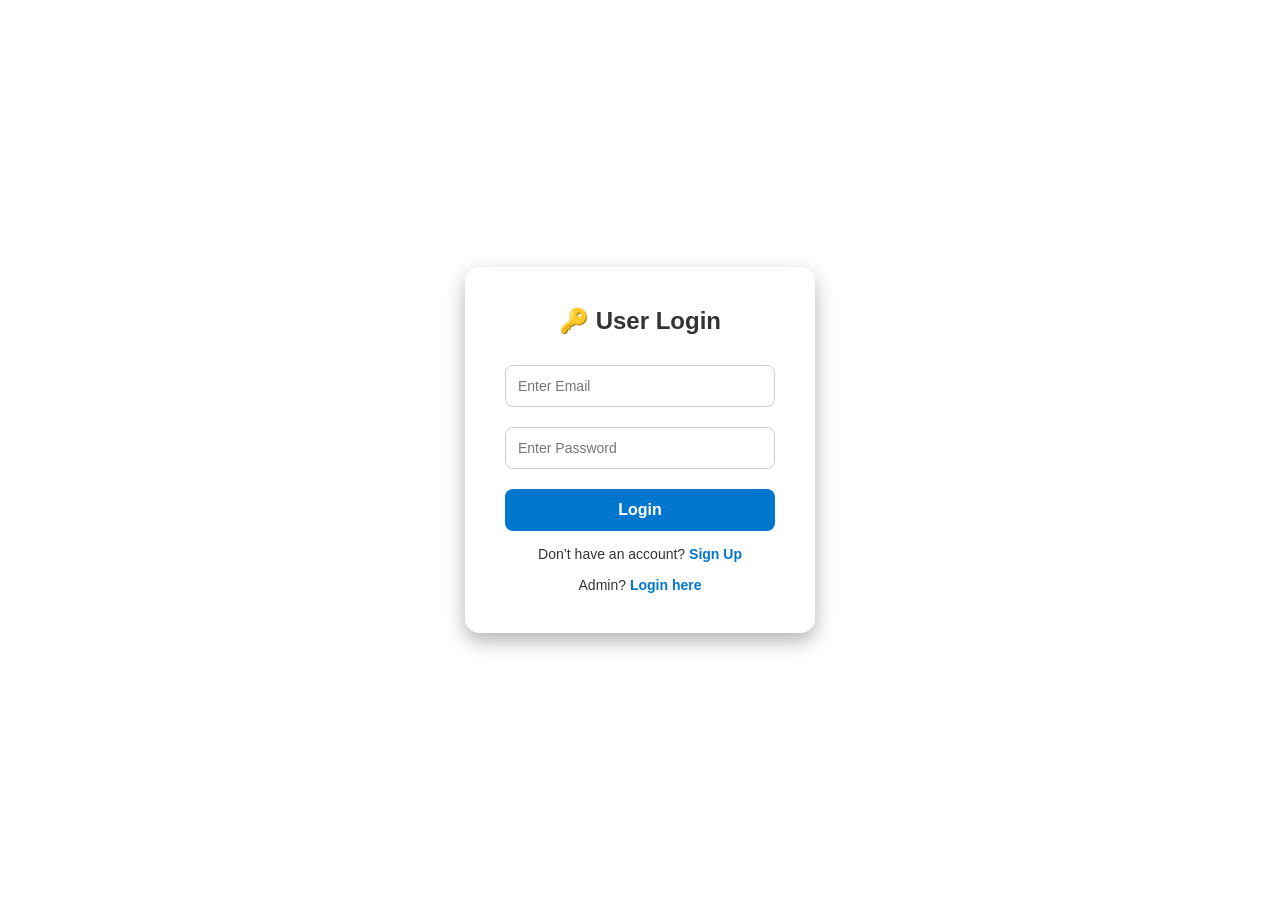
<file: templates/index.html>
<!DOCTYPE html>
<html lang="en">
<head>
  <meta charset="UTF-8">
  <meta name="viewport" content="width=device-width, initial-scale=1.0">
  <title>FindMyStuff – Login</title>
   <link rel="stylesheet" href="../static/style.css">
</head>

<body class="login-page">


  <div class="login-container">
    <h1>🔑 User Login</h1>

    <form action="/" method="POST">
      <input type="email" name="email" placeholder="Enter Email" required>
      <input type="password" name="password" placeholder="Enter Password" required>
      <button type="submit">Login</button>
    </form>

    <p>Don’t have an account? <a href="/signup">Sign Up</a></p>
    <p>Admin? <a href="/admin">Login here</a></p>



  </div>
<script src="../static/script.js"></script>
</body>
</html>
</file>
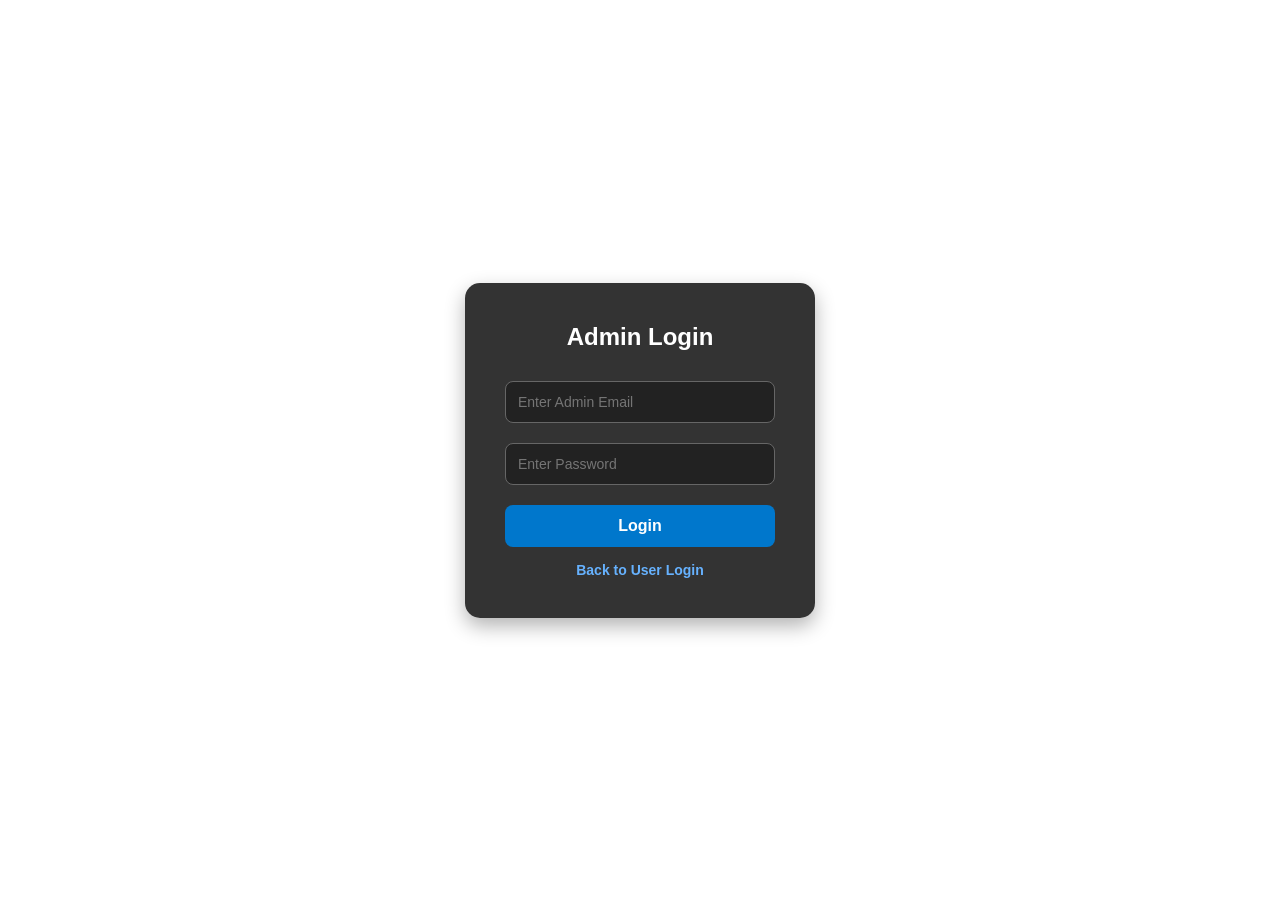
<file: templates/admin_login.html>
<!DOCTYPE html>
<html lang="en">
<head>
  <meta charset="UTF-8">
  <title>Admin Login</title>
  <link rel="stylesheet" href="../static/style.css">
</head>
<body class="admin-login-page">
  <div class="container">
    <h2>Admin Login</h2>
    <form method="POST" action="/admin">
      <input type="email" name="email" placeholder="Enter Admin Email" required>
      <input type="password" name="password" placeholder="Enter Password" required>
      <button type="submit">Login</button>
    </form>
    <p><a href="{{ url_for('login') }}">Back to User Login</a></p>
  </div>
  <script src="../static/script.js"></script>
</body>
</html>
</file>
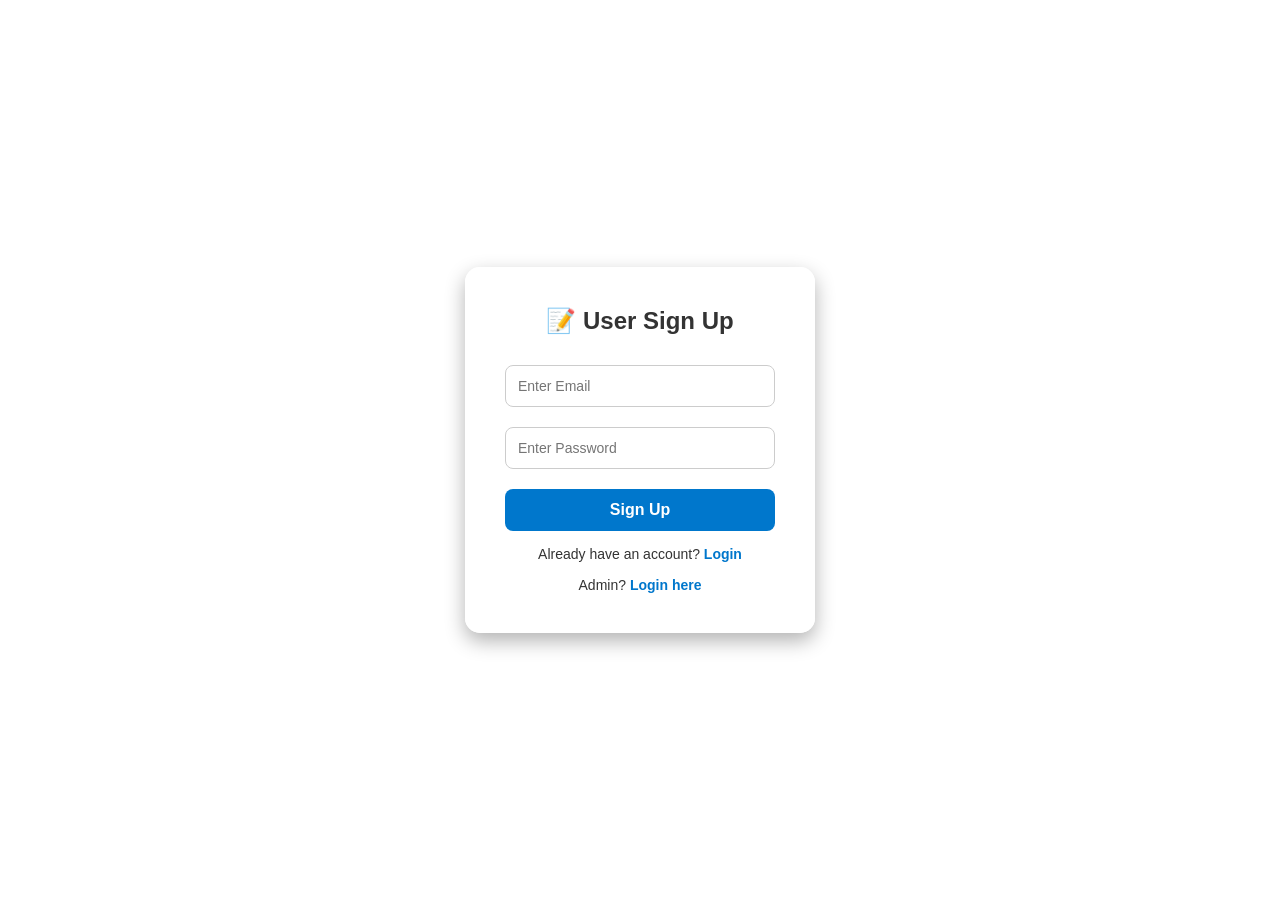
<file: templates/signup.html>
<!DOCTYPE html>
<html lang="en">
<head>
  <meta charset="UTF-8">
  <meta name="viewport" content="width=device-width, initial-scale=1.0">
  <title>FindMyStuff – Sign Up</title>
  <link rel="stylesheet" href="../static/style.css">
</head>
<body class="signup-page">

  <div class="login-container">
    <h1>📝 User Sign Up</h1>

    <form action="/signup" method="POST">
      <input type="email" name="email" placeholder="Enter Email" required>
      <input type="password" name="password" placeholder="Enter Password" required>
      <button type="submit">Sign Up</button>
    </form>

    <p>Already have an account? <a href="/">Login</a></p>
    <p>Admin? <a href="/admin">Login here</a></p>
  </div>
<script src="../static/script.js"></script>
</body>
</html>
</file>
<file: static/style.css>
/* ================== RESET ================== */
* {
  margin: 0;
  padding: 0;
  box-sizing: border-box;
  font-family: 'Segoe UI', Tahoma, Geneva, Verdana, sans-serif;
}

/* ================== LOGIN / SIGNUP / ADMIN LOGIN PAGES ================== */
body.signup-page,
body.login-page,
body.admin-login-page {
  margin: 0;
  padding: 0;
  font-family: Arial, sans-serif;
  background: url("https://img.freepik.com/premium-photo/flat-lay-modern-gadgets-accessories-blue-background-showcasing-contemporary-technology-stylish-personal-items_29120-28356.jpg") no-repeat center center fixed;
  background-size: cover;
  display: flex;
  justify-content: center;
  align-items: center;
  height: 100vh;
  position: relative;
  overflow: hidden;
}

body.signup-page::before,
body.login-page::before,
body.admin-login-page::before {
  content: "";
  position: absolute;
  top: 0; left: 0;
  width: 100%; height: 100%;
  backdrop-filter: blur(6px);
  -webkit-backdrop-filter: blur(6px);
}

/* Login / Signup Container */
.login-container,
body.admin-login-page .container {
  position: relative;
  padding: 40px;
  border-radius: 15px;
  width: 350px;
  text-align: center;
  box-shadow: 0 8px 20px rgba(0,0,0,0.3);
  z-index: 1;
}

.login-container {
  background: rgba(255,255,255,0.9);
  color: #333;
}

body.admin-login-page .container {
  background: rgba(0,0,0,0.8);
  color: #fff;
}

/* Headings */
.login-container h1,
body.admin-login-page .container h2 {
  margin-bottom: 20px;
  font-size: 24px;
}

/* Input Fields */
.login-container input,
body.admin-login-page .container input {
  width: 100%;
  padding: 12px;
  margin: 10px 0;
  border-radius: 8px;
  font-size: 14px;
  outline: none;
}

.login-container input { border: 1px solid #ccc; }
body.admin-login-page .container input { border: 1px solid #666; background: #222; color: #fff; }

.login-container input:focus,
body.admin-login-page .container input:focus {
  border-color: #0077cc;
  box-shadow: 0 0 5px rgba(0,119,204,0.5);
}

/* Buttons */
.login-container button,
body.admin-login-page .container button {
  width: 100%;
  padding: 12px;
  border: none;
  border-radius: 8px;
  font-size: 16px;
  cursor: pointer;
  margin-top: 10px;
  font-weight: bold;
  transition: background 0.3s;
}

.login-container button { background-color: #0077cc; color: #fff; }
.login-container button:hover { background-color: #005fa3; }

body.admin-login-page .container button { background-color: #0077cc; color: #fff; }
body.admin-login-page .container button:hover { background-color: #005fa3; }

/* Links */
.login-container p,
body.admin-login-page .container p {
  margin-top: 15px;
  font-size: 14px;
}

.login-container a { color: #0077cc; font-weight: bold; text-decoration: none; }
body.admin-login-page .container a { color: #66b2ff; font-weight: bold; text-decoration: none; }

.login-container a:hover,
body.admin-login-page .container a:hover { text-decoration: underline; }

/* ================== DASHBOARD PAGES ================== */
body.dashboard-page {
  background: linear-gradient(135deg, #ffd6e8, #ffa6c1); /* soft pink → pastel pink */
  color: #5a2d8f; /* deep purple text */
  line-height: 1.6;
  display: flex;
  justify-content: center;
  align-items: center;
  flex-direction: column;
  min-height: 100vh;
}

#browse, #claimSection { display: none; flex-direction: column; align-items: center; padding: 20px; }
.view { display: none; transition: all 0.3s ease; }

.dashboard-container {
  width: 90%;
  max-width: 1000px;
  background: linear-gradient(135deg, #89f7fe, #66a6ff); /* aqua → soft blue gradient */
  border-radius: 15px;
  box-shadow: 0 8px 25px rgba(0,0,0,0.1);
  padding: 40px 30px;
  text-align: center;
}

.dashboard-container h1 { 
  color: rgba(0, 0, 0, 0.98); /* almost black */
  font-size: 2.2rem; 
  margin-bottom: 15px; 
}




.lead { font-size: 1rem; margin-bottom: 10px; color: #555; }
.highlight { color: #ff6b6b; font-weight: bold; }

/* Stats Section */
.stats { display: flex; justify-content: center; flex-wrap: wrap; margin: 30px 0; gap: 20px; }
.stat-card {
  background: linear-gradient(135deg, #ffafbd, #ffc3a0); /* pink → peach gradient */
  color: #fff;
  padding: 20px 30px;
  border-radius: 12px;
  min-width: 150px;
  text-align: center;
  transition: transform 0.3s;
}

.stat-card:hover { transform: translateY(-5px); }
.stat-card h2 { font-size: 2rem; margin-bottom: 5px; }

/* Action Buttons */
.actions { display: flex; justify-content: center; gap: 15px; flex-wrap: wrap; margin-bottom: 40px; }
.actions button { 
  background: linear-gradient(135deg, #ff7e5f, #feb47b); /* coral → peach gradient */
  color: #fff; 
  border: none; 
  padding: 12px 25px; 
  border-radius: 12px; 
  font-size: 1rem; 
  cursor: pointer; 
  transition: 0.3s; 
}
.actions button:hover { 
  background: linear-gradient(135deg, #ff6a4d, #ffb88c); 
  transform: scale(1.05); 
}

/* How it Works */
.how-it-works-bottom { color: hsl(0, 0%, 0%);text-align: center; margin-top: 30px; }
.steps-horizontal { display: flex; justify-content: center; gap: 20px; margin-top: 20px; flex-wrap: wrap; }
.step { 
  background: linear-gradient(135deg, #fdfbfb, #ebedee); /* soft white → light grey */
  flex: 1 1 250px; 
  padding: 20px; 
  border-radius: 15px; 
  box-shadow: 0 5px 15px rgba(0,0,0,0.05); 
  text-align: center; 
  transition: transform 0.3s; 
}
.step:hover { transform: translateY(-5px); }
.step .icon { font-size: 2rem; margin-bottom: 10px; color: #56ccf2; } /* soft blue icon */

/* ================== MODALS ================== */
.modal { display: none; position: fixed; z-index: 1000; left: 0; top: 0; width: 100%; height: 100%; background: rgba(0,0,0,0.6); justify-content: center; align-items: center; }
.modal.show { display: flex; }
.modal-content { background: #fff; padding: 25px; border-radius: 12px; width: 90%; max-width: 500px; box-shadow: 0 5px 20px rgba(0,0,0,0.2); position: relative; text-align: center; }

.close { position: absolute; top: 12px; right: 15px; font-size: 24px; cursor: pointer; color: #555; }

.tab-buttons { display: flex; justify-content: center; margin-bottom: 15px; }
.tab-buttons button { flex: 1; padding: 10px; font-size: 18px; font-weight: bold; border: none; cursor: pointer; transition: background 0.3s; }
.tab-buttons button.lost { background: #ff4d4d; color: white; }
.tab-buttons button.found { background: #4CAF50; color: white; }
.tab-buttons button:hover { opacity: 0.9; }
.tab-buttons button.active { border-bottom: 3px solid #007bff; }

.modal-content form { display: flex; flex-direction: column; gap: 12px; }
.modal-content label { font-weight: bold; margin-top: 5px; }
.modal-content input, .modal-content select, .modal-content textarea { padding: 12px; border: 1px solid #ccc; border-radius: 8px; font-size: 1rem; width: 100%; }
.modal-content textarea { resize: vertical; min-height: 80px; }
.modal-actions { display: flex; justify-content: space-between; margin-top: 15px; }
.submit-btn { background: #007bff; color: white; padding: 10px 16px; border: none; border-radius: 8px; font-weight: bold; cursor: pointer; }
.submit-btn:hover { background: #0056b3; }
.cancel-btn { background: #6c757d; color: white; padding: 10px 16px; border: none; border-radius: 8px; cursor: pointer; }
.cancel-btn:hover { background: #545b62; }

/* Browse Section */
#itemsGrid { display: flex; flex-wrap: wrap; justify-content: center; gap: 20px; margin-top: 20px; }
#itemsGrid .step { background: hsl(165, 17%, 95%); padding: 20px; border-radius: 15px; box-shadow: 0 5px 15px rgba(0,0,0,0.08); flex: 1 1 250px; text-align: center; transition: transform 0.3s; }
#itemsGrid .step:hover { transform: translateY(-5px); }
#itemsGrid .step h3 { margin-bottom: 8px; color: #007bff; }

/* Claim Section */
#claimSection.modal { display: none; position: fixed; z-index: 1000; top: 0; left: 0; width: 100%; height: 100%; background: rgba(0,0,0,0.6); justify-content: center; align-items: center; }
#claimSection.show { display: flex; }
#claimSection .modal-content { background: (135deg, #89f7fe, #66a6ff); padding: 30px; border-radius: 15px; width: 90%; max-width: 500px; box-shadow: 0 8px 25px rgba(0,0,0,0.2); text-align: center; position: relative; }
#claimForm input, #claimForm textarea { width: 100%; padding: 12px; border-radius: 10px; border: 1px solid #ccc; margin-bottom: 12px; }
#claimForm button { background: #007bff; color: #fff; padding: 12px 25px; border-radius: 12px; border: none; cursor: pointer; font-weight: bold; }
#claimForm button:hover { background: #0056b3; }

/* Back Buttons */
button[onclick^="close"] { background: #ff6b6b; color: #fff; }
button[onclick^="close"]:hover { background: #ff4757; }

/* ================== ADMIN DASHBOARD ================== */
body.admin-dashboard-page {
  margin: 0;
  padding: 20px;           /* add some spacing from edges */
  min-height: 100vh;       /* allows body to grow taller */
  display: flex;
  justify-content: center;
  align-items: flex-start; /* top-align content instead of center */
  background: linear-gradient(135deg, #667eea, #764ba2);
  font-family: 'Segoe UI', Arial, sans-serif;
  overflow-y: auto;        /* enables vertical scroll */
}

.admin-dashboard {
  background: linear-gradient(145deg, #f3e8ff, #e0d4ff);
  padding: 40px;
  border-radius: 20px;
  box-shadow: 0 8px 25px rgba(0,0,0,0.15);
  width: 95%;
  max-width: 1200px;
  text-align: center;
  color: #222;
  border: 1px solid rgba(255,255,255,0.3);
  
  margin-top: 20px;
  margin-bottom: 20px;


}

.admin-dashboard h1 { color: #3b1c8b; font-size: 28px; margin-bottom: 10px; }
.admin-dashboard h2 { font-size: 18px; margin-bottom: 15px; color: #4a3f8c; }
.subtitle { color: #555; font-size: 14px; margin-bottom: 30px; }

/* Claims Table */
.claims-table { width: 100%; border-collapse: collapse; background: rgba(255,255,255,0.75); border-radius: 10px; overflow: hidden; box-shadow: 0 4px 10px rgba(0,0,0,0.1); }
.claims-table th, .claims-table td { padding: 12px; border: 1px solid rgba(0,0,0,0.1); text-align: left; vertical-align: top; }
.claims-table th { background: #5a4fcf; color: white; text-align: center; }
.claims-table tr:nth-child(even) { background-color: rgba(255,255,255,0.7); }

/* Status Labels */
.status.approved { color: green !important; font-weight: bold; }
.status.rejected { color: red !important; font-weight: bold; }
.status.need-info, 
.status.request-info { color: orange !important; font-weight: bold; }
button.approve { background: #4caf50; }   /* Green for Approve */
button.reject { background: #f44336; }    /* Red for Reject */
button.info { background: #2196f3; }      /* Blue for Request Info */

.admin-message { color: blue; font-style: italic; }
.user-reply { color: darkcyan; font-style: italic; }

/* Reply Button */
.reply-btn { background-color: #ffc107; border: none; padding: 5px 10px; border-radius: 5px; cursor: pointer; font-weight: bold; }
.reply-btn:hover { background-color: #e0a800; color: white; }

/* ================== TABLE GENERAL ================== */
table { border-collapse: collapse; width: 100%; table-layout: auto; }
td, th { word-wrap: break-word; white-space: normal; padding: 8px; text-align: left; }
</file>
